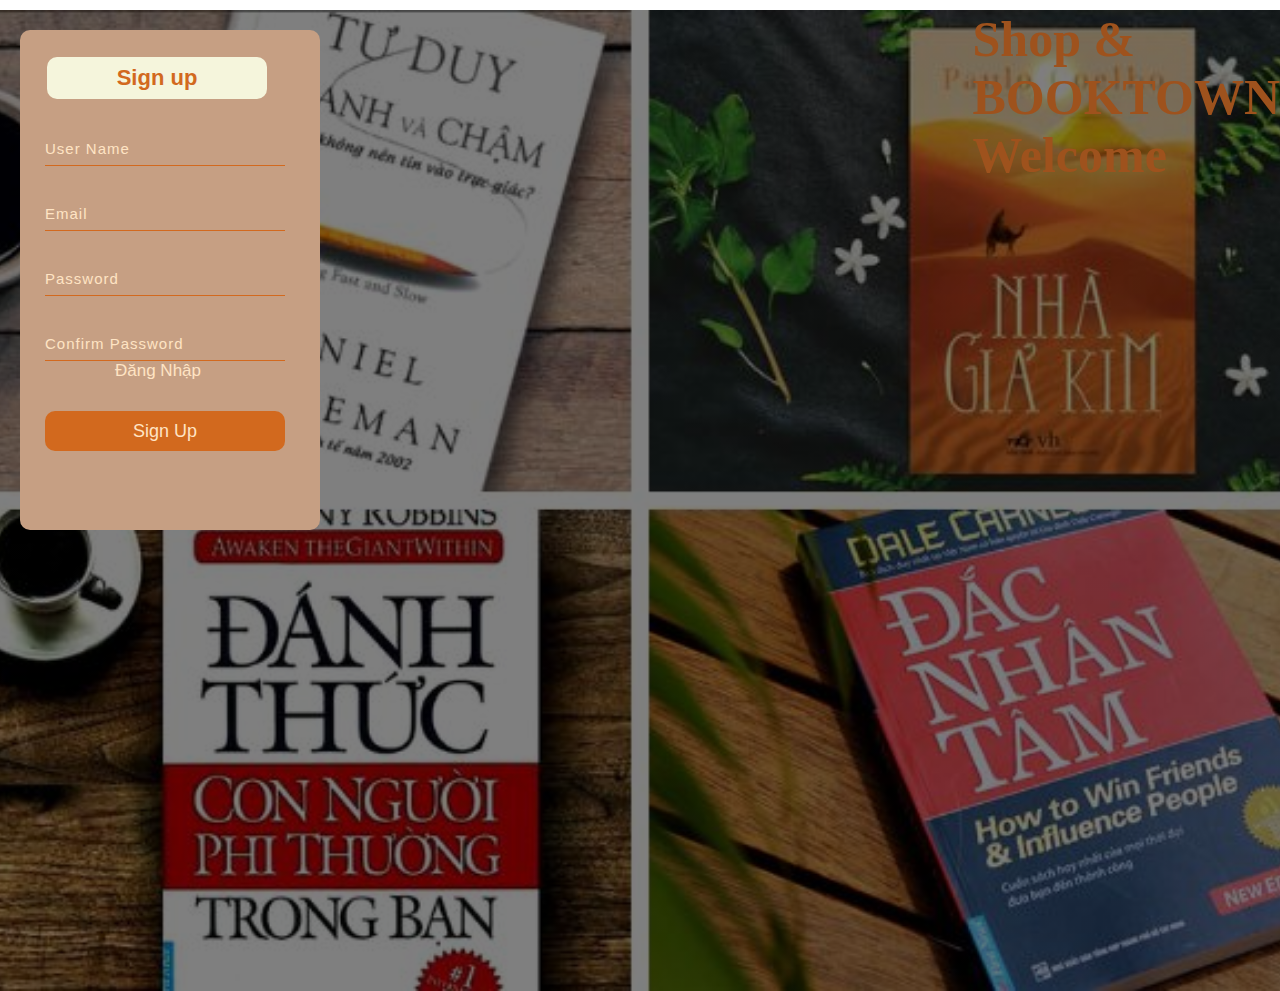
<file: ĐoAN/Dangki.html>
<!DOCTYPE html>
<html>
    <head>
        <meta charset="utf-8"/>
        <metan http-equiv="X-UA-Compatible" content="IE-edge">
        <metan name="viewport" content="width=device-width,initial-scale=1.0">
        <title>DangKi</title>
        <link rel="stylesheet" href="style.css" />
     <link href="https://cdn.jsdelivr.net/npm/bootstrap@5.3.0-alpha3/dist/css/bootstrap.min.css" rel="stylesheet" integrity="sha384-KK94CHFLLe+nY2dmCWGMq91rCGa5gtU4mk92HdvYe+M/SXH301p5ILy+dN9+nJOZ" crossorigin="anonymous">
     <link rel="stylesheet" href="https://cdnjs.cloudflare.com/ajax/libs/font-awesome/6.4.0/css/all.min.css" integrity="sha512-iecdLmaskl7CVkqkXNQ/ZH/XLlvWZOJyj7Yy7tcenmpD1ypASozpmT/E0iPtmFIB46ZmdtAc9eNBvH0H/ZpiBw==" crossorigin="anonymous" referrerpolicy="no-referrer" />
    </head>
    <style>
        *{
            margin: 0;
            padding: 0;
            box-sizing: border-box;
        }
        .container-fluid{
            width: 100%;
            background: linear-gradient(to top ,rgba(0,0,0,0.5)30%,rgba(0,0,0,0.5)30%),url(bia.jpg);
            background-position: center;
            background-size: cover;
            height: 109vb;
        }
        .wapper{
            width:300px ;
            height:500px;
            background:rgb(198, 159, 131);
            position: absolute;
            top:30px;
            left: 20px;
            border-radius: 10px;
            padding: 25px;
        }
        .wapper h1
        {
            width: 220px;
            font-family: sans-serif;
            text-align: center;
            color: chocolate;
            font-size: 22px;
            background-color: beige;
            border-radius: 10px;
            margin: 2px;
            padding: 8px;
        }
        .iput__field input {
            width: 240px;
            height: 35px;
            background: transparent;
            border-bottom: 1px solid chocolate;
            border-top: none;
            border-right: none;
            border-left: none;
            color: bisque;
            font-size: 15px;
            letter-spacing: 1px;
            margin-top: 30px;
            font-family: sans-serif;
          
        }
        .iput__field:focus
        {
            outline: none;
        }
        ::placeholder
        {
            color: bisque;
            font-family: Arial, Helvetica, sans-serif;
        }
        #btnSignup
        {
            width: 240px;
            height: 40px;
            background: chocolate;
            border: none;
            margin-top: 30px;
            font-size: 18px;
            border-radius: 10px;
            cursor: pointer;
            color: bisque;
            transition: 0.4s ease;
        }
        #btnSignup:hover
        {
            background: bisque;
            color: chocolate;
        }
        .login-link
        {
            font-family: Arial, Helvetica, sans-serif;
            font-size:17px;
            padding-top: 20px;
            text-align: center;
            text-decoration: none;
            margin-left: 70px;
            color: bisque;
        }
        .col-4{
            margin: 10px;
        }
        .col-8 h1{
            font-family: 'Times New Roman';
            font-size: 50px;
             float: right;
            color: rgb(158, 82, 29);
            font-weight: bold;
        }

    </style>
    <body>

<div class="container-fluid">
    <div class="row">
        <div class="col-4">
        <div class="wapper">
            <div class="wapper-heading">
                <h1>Sign up</h1>

            </div>
            <form onsubmit="signup()">
                <div class="iput__field">
                    <input id="username" type="text" placeholder="User Name"/>
                </div>
                <div class="iput__field">
                    <input id="email" type="text" placeholder="Email"/>
                </div>
                <div class="iput__field">
                    <input id="password" type="password" placeholder="Password"/>
                </div>

                <div class="iput__field">
                    <input id="password" type="password" placeholder="Confirm Password"/>
                </div>
                
                <a href="file:///D:/TK_Web/%C4%90oAN/dangNhap.html" class="login-link">Đăng Nhập </a>
                <button id="btnSignup" class="btn">Sign Up</button>

            </form>
        </div>
        </div>


        <div class="col-8">

            <h1>Shop & <br> <span>BOOKTOWN </span><br>Welcome</h1>
       
        </div>


        </div>

        </div>
        <script src="dangki.js"></script>
        <script src="https://cdn.jsdelivr.net/npm/bootstrap@5.3.0-alpha3/dist/js/bootstrap.bundle.min.js" integrity="sha384-ENjdO4Dr2bkBIFxQpeoTz1HIcje39Wm4jDKdf19U8gI4ddQ3GYNS7NTKfAdVQSZe" crossorigin="anonymous"></script>
        </body>
</html>
</file>
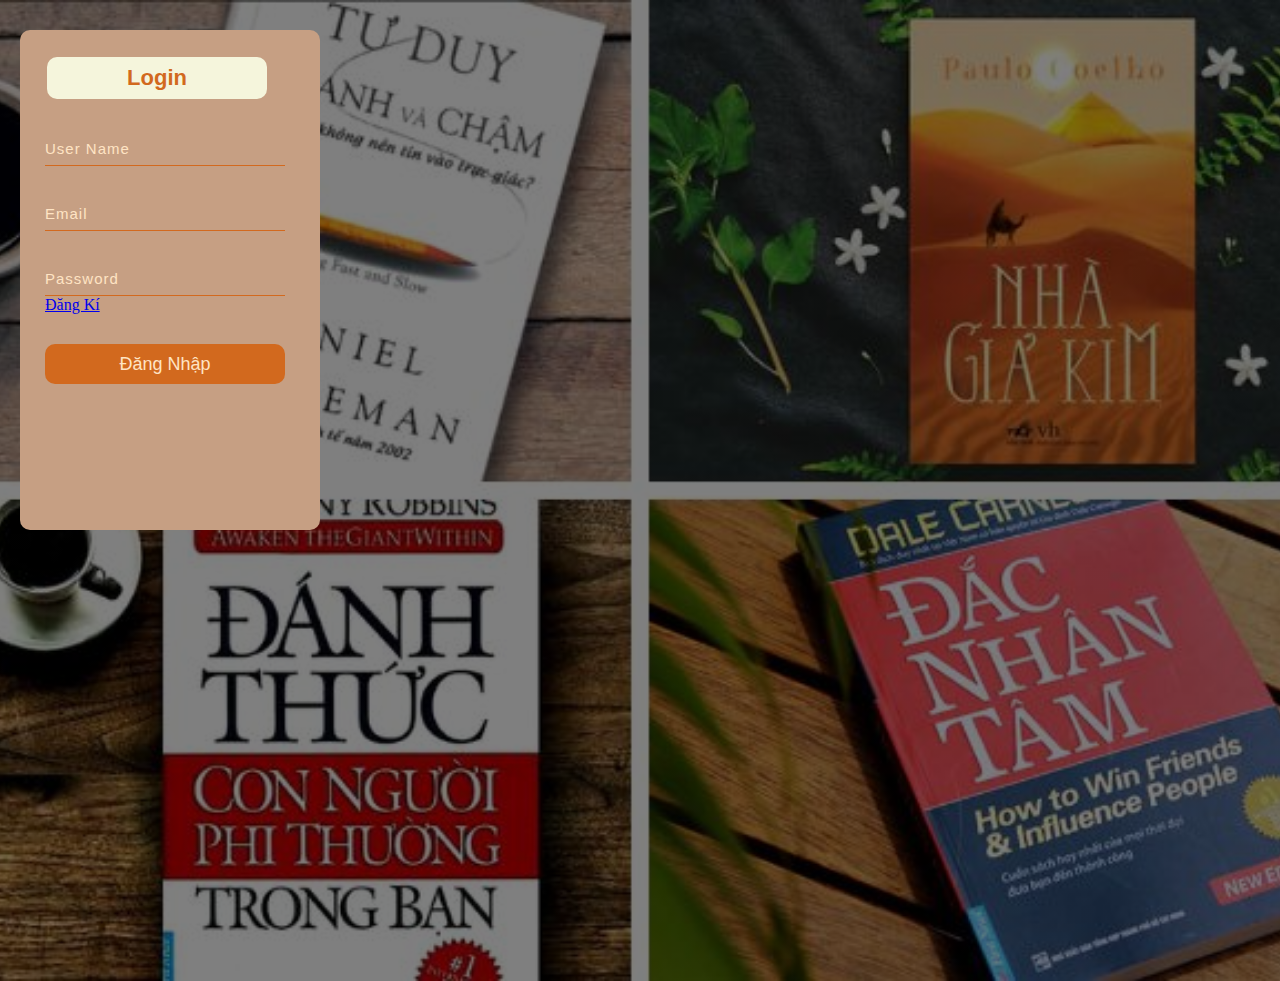
<file: ĐoAN/dangNhap.html>
<!DOCTYPE html>
<html>
    <head>
        <meta charset="utf-8"/>
        <metan http-equiv="X-UA-Compatible" content="IE-edge">
        <metan name="viewport" content="width=device-width,initial-scale=1.0">
        <title>DangNhap</title>
        <link rel="stylesheet" href="style.css" />
     <link href="https://cdn.jsdelivr.net/npm/bootstrap@5.3.0-alpha3/dist/css/bootstrap.min.css" rel="stylesheet" integrity="sha384-KK94CHFLLe+nY2dmCWGMq91rCGa5gtU4mk92HdvYe+M/SXH301p5ILy+dN9+nJOZ" crossorigin="anonymous">
     <link rel="stylesheet" href="https://cdnjs.cloudflare.com/ajax/libs/font-awesome/6.4.0/css/all.min.css" integrity="sha512-iecdLmaskl7CVkqkXNQ/ZH/XLlvWZOJyj7Yy7tcenmpD1ypASozpmT/E0iPtmFIB46ZmdtAc9eNBvH0H/ZpiBw==" crossorigin="anonymous" referrerpolicy="no-referrer" />
    </head>
    <style>
        *{
            margin: 0;
            padding: 0;
            box-sizing: border-box;
        }
        .container-fluid{
            width: 100%;
            background: linear-gradient(to top ,rgba(0,0,0,0.5)30%,rgba(0,0,0,0.5)30%),url(bia.jpg);
            background-position: center;
            background-size: cover;
            height: 109vb;
            display: flex;
        }
        .wapper{
            width:300px ;
            height:500px;
            background:rgb(198, 159, 131);
            position: absolute;
            top:30px;
            left: 20px;
            border-radius: 10px;
            padding: 25px;
        }
        .wapper h1
        {
            width: 220px;
            font-family: sans-serif;
            text-align: center;
            color: chocolate;
            font-size: 22px;
            background-color: beige;
            border-radius: 10px;
            margin: 2px;
            padding: 8px;
        }
        .iput__field input {
            width: 240px;
            height: 35px;
            background: transparent;
            border-bottom: 1px solid chocolate;
            border-top: none;
            border-right: none;
            border-left: none;
            color: bisque;
            font-size: 15px;
            letter-spacing: 1px;
            margin-top: 30px;
            font-family: sans-serif;
          
        }
        .iput__field:focus
        {
            outline: none;
        }
        ::placeholder
        {
            color: bisque;
            font-family: Arial, Helvetica, sans-serif;
        }
        #btnSignup
        {
            width: 240px;
            height: 40px;
            background: chocolate;
            border: none;
            margin-top: 30px;
            font-size: 18px;
            border-radius: 10px;
            cursor: pointer;
            color: bisque;
            transition: 0.4s ease;
        }
        #btnSignup:hover
        {
            background: bisque;
            color: chocolate;
        }
        .login-link
        {
            font-family: Arial, Helvetica, sans-serif;
            font-size:17px;
            padding-top: 20px;
            text-align: center;
            text-decoration: none;
            margin-left: 100px;
            color: bisque;
        }
        .wle
        {
            font-family: 'Times New Roman';
            font-size: 50px;
             float: right;
            color: rgb(158, 82, 29);
            font-weight: bold;
        }
    </style>
    <body>
        <div class="container-fluid">
        <div class="wapper">
            <div class="wapper-heading">
                <h1>Login</h1>
            </div>
            <form onsubmit="login()">
                <div class="iput__field">
                    <input id="username" type="text" placeholder="User Name"/>
                </div>

                <div class="iput__field">
                    <input id="email" type="text" placeholder="Email"/>
                </div>

                <div class="iput__field">
                    <input id="password" type="password" placeholder="Password"/>
                </div>
                <a href="Dangki.html" class="signup-link">Đăng Kí</a>
                <button id="btnSignup" class="btn">Đăng Nhập</button>

            </form>

        </div>
        
        
    

        </div>
          <script src="dangki.js" ></script>
    </body>
    </html>
</file>
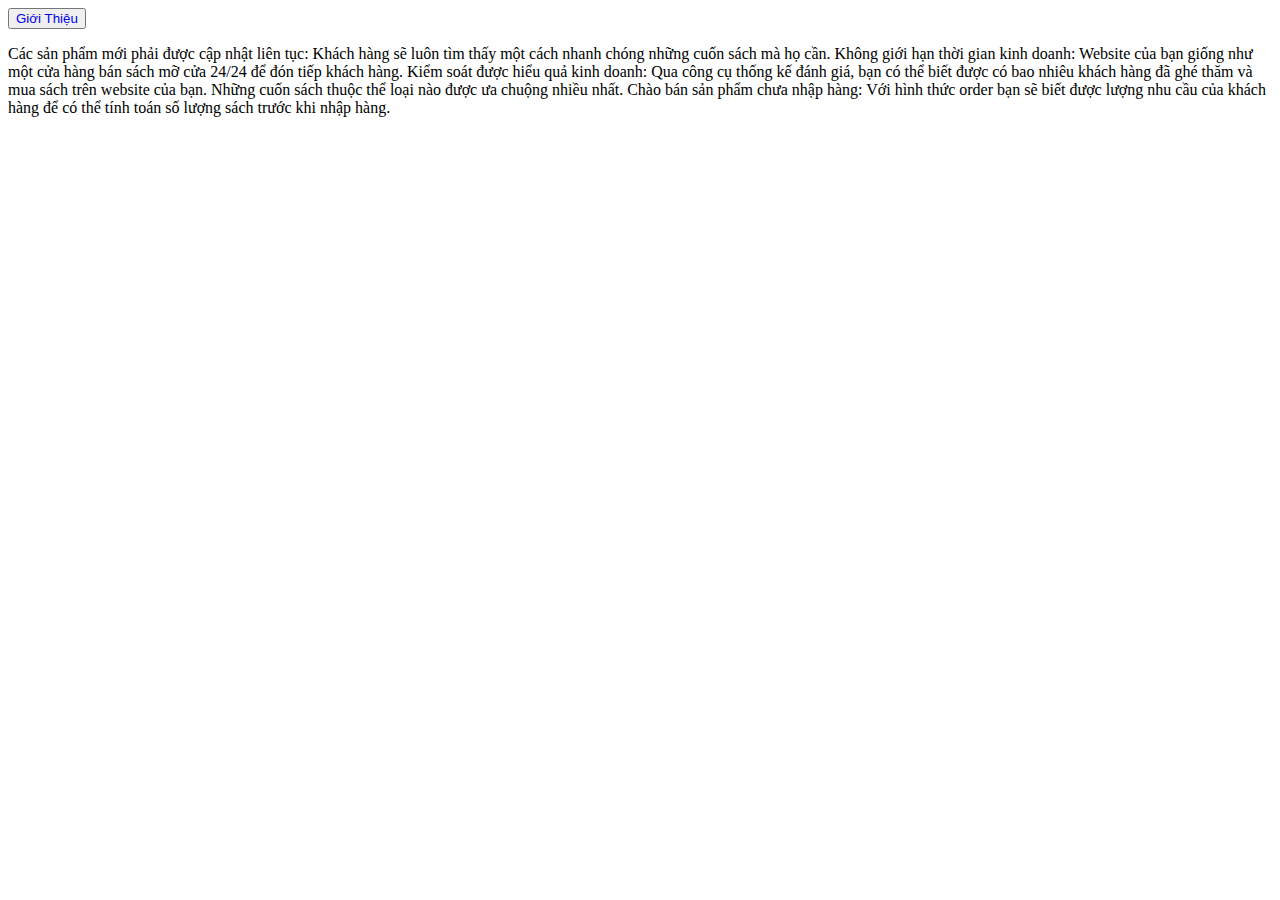
<file: ĐoAN/gioithieu.html>
<!DOCTYPE html>
<html>
    <head>
        <meta charset="utf-8"/>
        <metan http-equiv="X-UA-Compatible" content="IE-edge">
        <metan name="viewport" content="width=device-width,initial-scale=1.0">
        <title>LietKeSanPham</title>
        <link rel="stylesheet" href="style.css" />
     <link href="https://cdn.jsdelivr.net/npm/bootstrap@5.3.0-alpha3/dist/css/bootstrap.min.css" rel="stylesheet" integrity="sha384-KK94CHFLLe+nY2dmCWGMq91rCGa5gtU4mk92HdvYe+M/SXH301p5ILy+dN9+nJOZ" crossorigin="anonymous">
     <link rel="stylesheet" href="https://cdnjs.cloudflare.com/ajax/libs/font-awesome/6.4.0/css/all.min.css" integrity="sha512-iecdLmaskl7CVkqkXNQ/ZH/XLlvWZOJyj7Yy7tcenmpD1ypASozpmT/E0iPtmFIB46ZmdtAc9eNBvH0H/ZpiBw==" crossorigin="anonymous" referrerpolicy="no-referrer" />
    </head>

    <body>
        <div class="container-fluid">
            <div class="row">
                <div class="col">
                    <button><a href="#">Giới Thiệu </a></button>
                </div>
               <p>Các sản phẩm mới phải được cập nhật liên tục: Khách hàng sẽ luôn tìm thấy một cách nhanh chóng những cuốn sách mà họ cần.

                Không giới hạn thời gian kinh doanh: Website của bạn giống như một cửa hàng bán sách mỡ cửa 24/24 để đón tiếp khách hàng.
                
                Kiểm soát được hiểu quả kinh doanh: Qua công cụ thống kế đánh giá, bạn có thể biết được có bao nhiêu khách hàng đã ghé thăm và mua sách trên website của bạn. Những cuốn sách thuộc thể loại nào được ưa chuộng nhiều nhất.
                
                Chào bán sản phẩm chưa nhập hàng: Với hình thức order bạn sẽ biết được lượng nhu cầu của khách hàng để có thể tính toán số lượng sách trước khi nhập hàng.</p>
            </div>
        </div>

    </body>
    <script src="https://cdn.jsdelivr.net/npm/bootstrap@5.3.0-alpha3/dist/js/bootstrap.bundle.min.js" integrity="sha384-ENjdO4Dr2bkBIFxQpeoTz1HIcje39Wm4jDKdf19U8gI4ddQ3GYNS7NTKfAdVQSZe" crossorigin="anonymous"></script>
    </html>
</file>
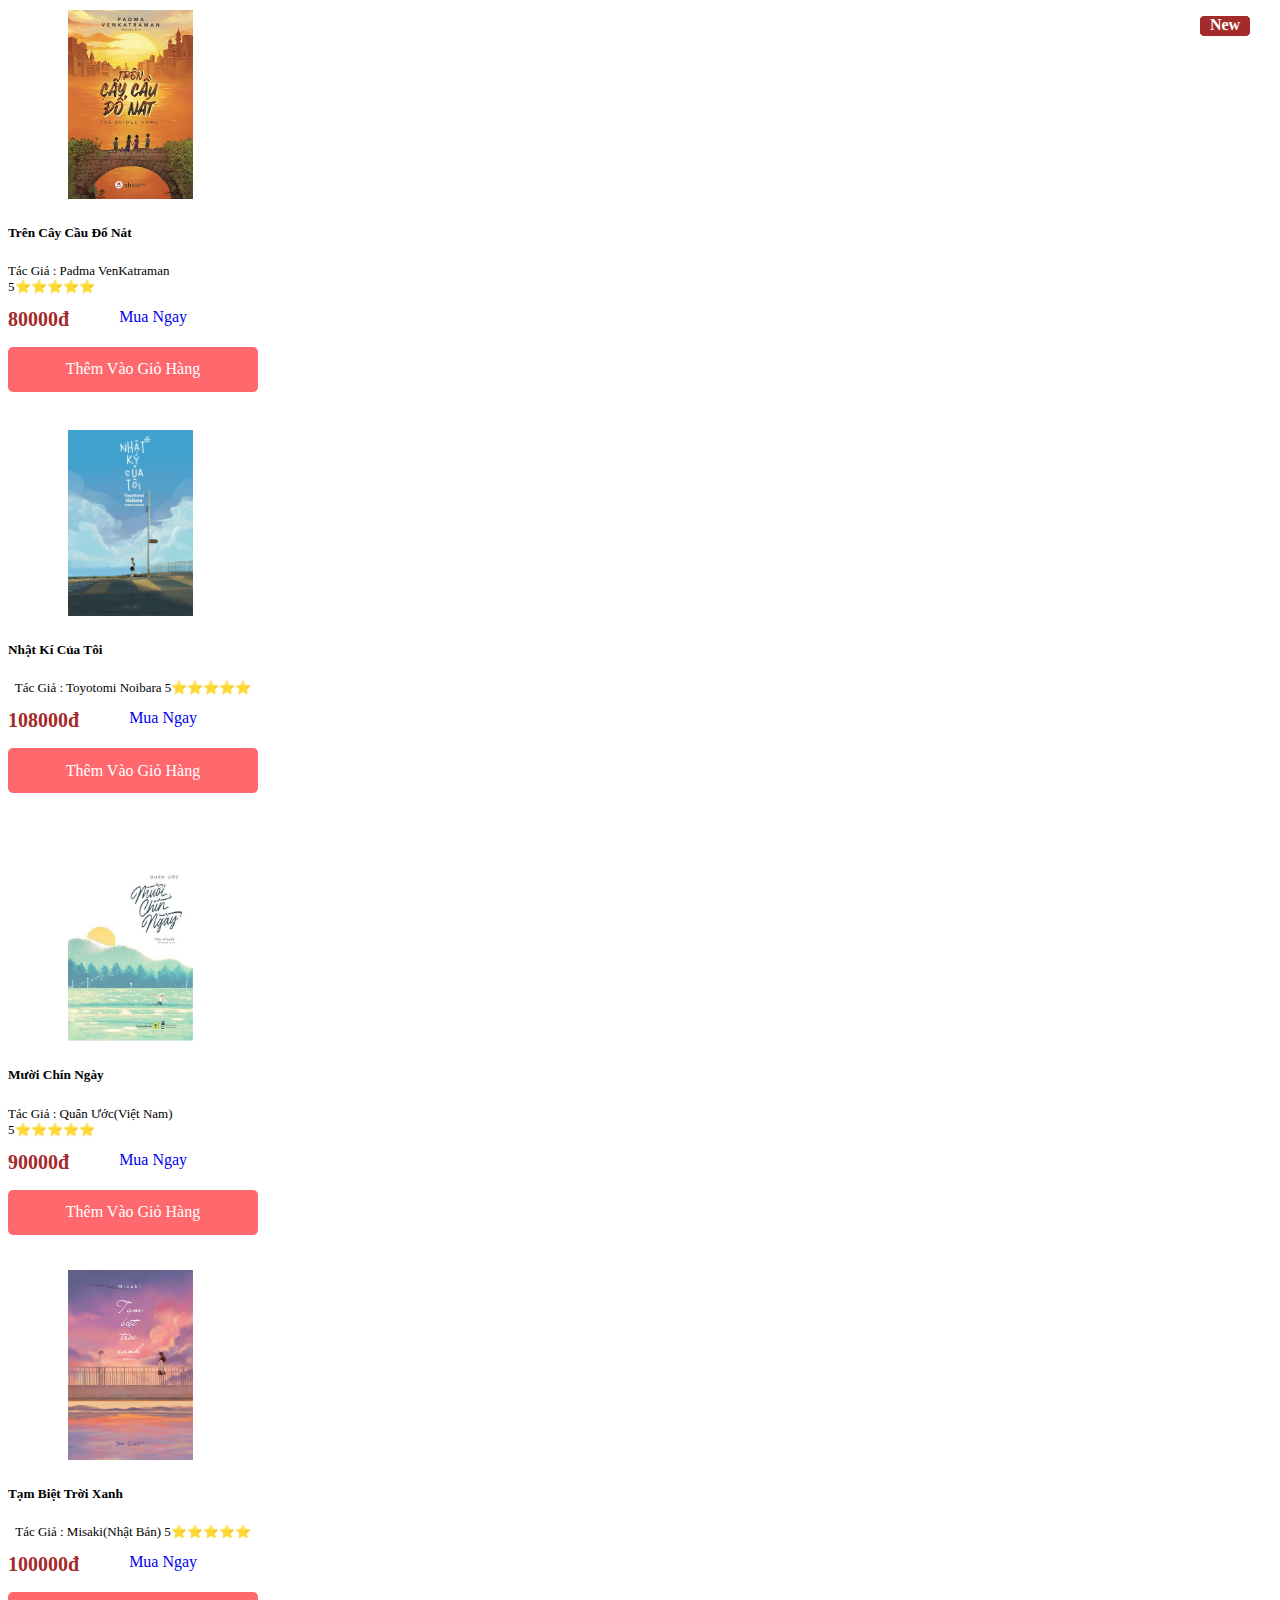
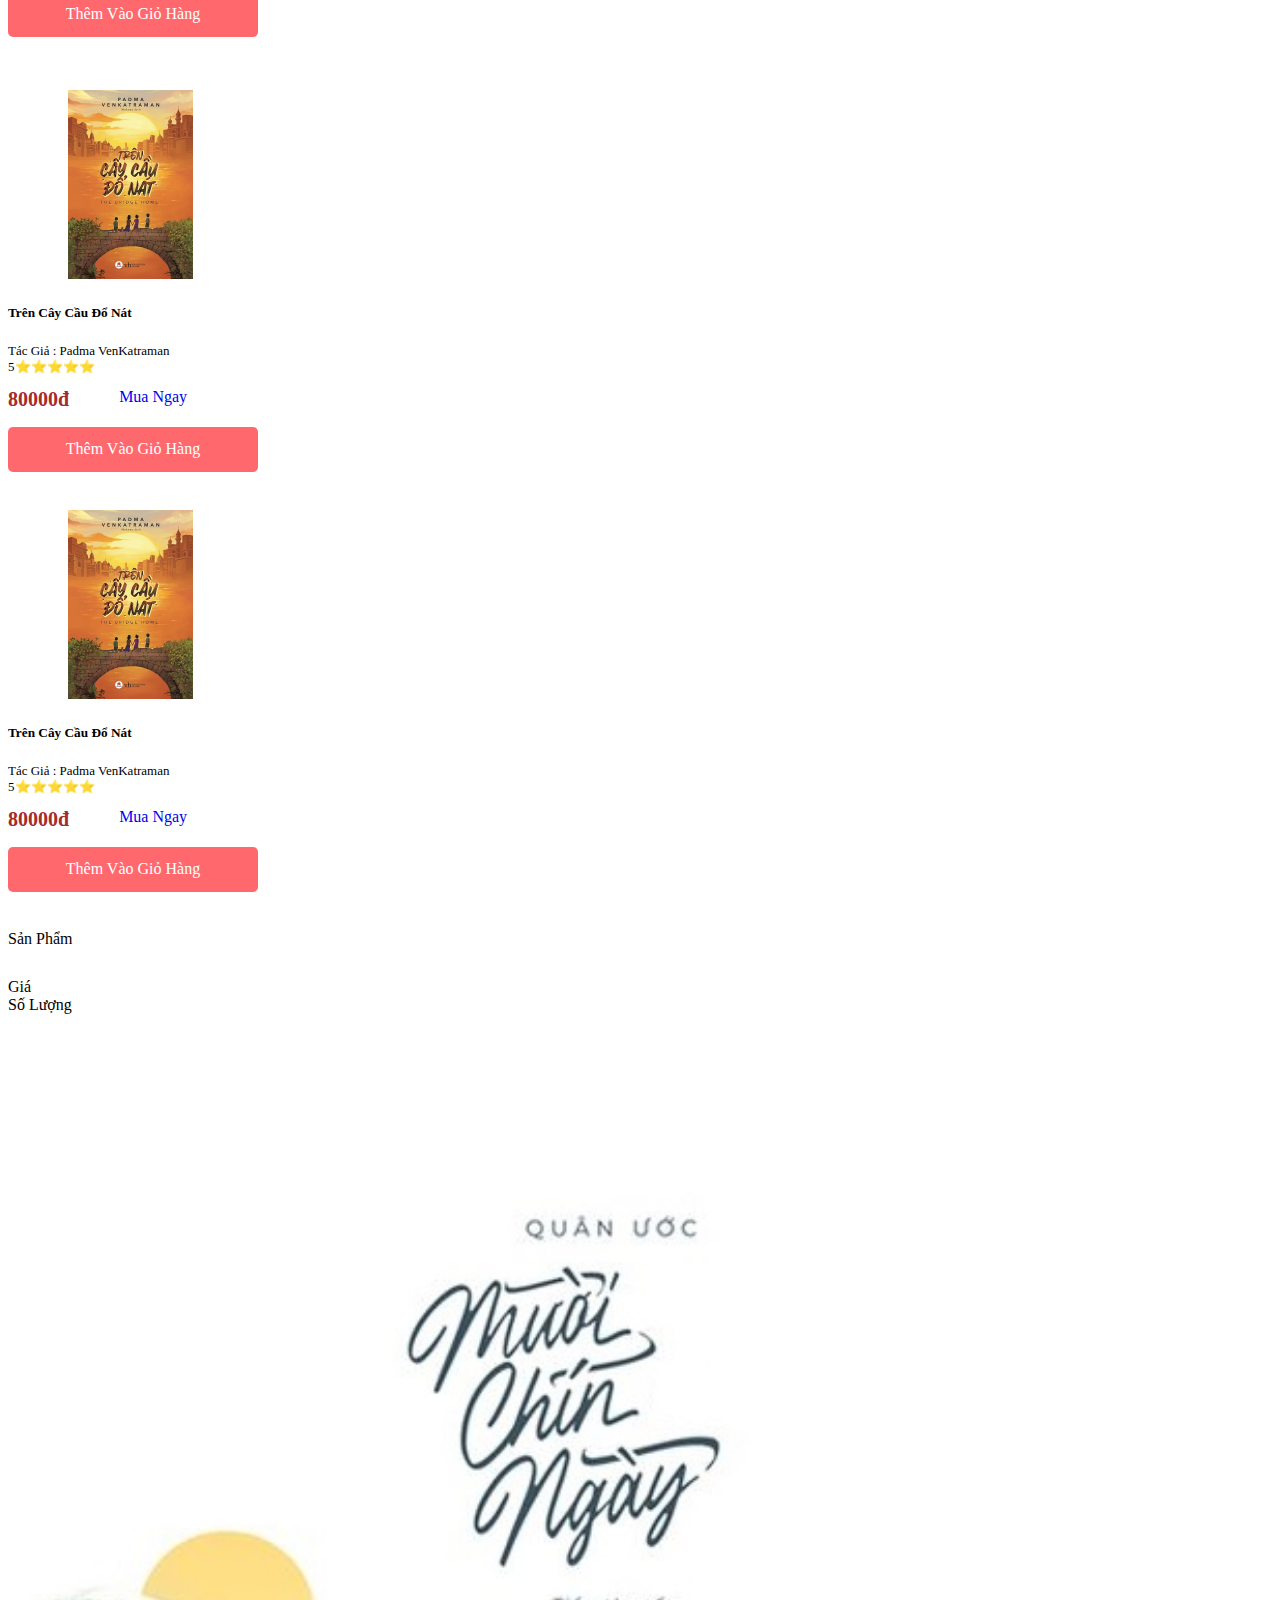
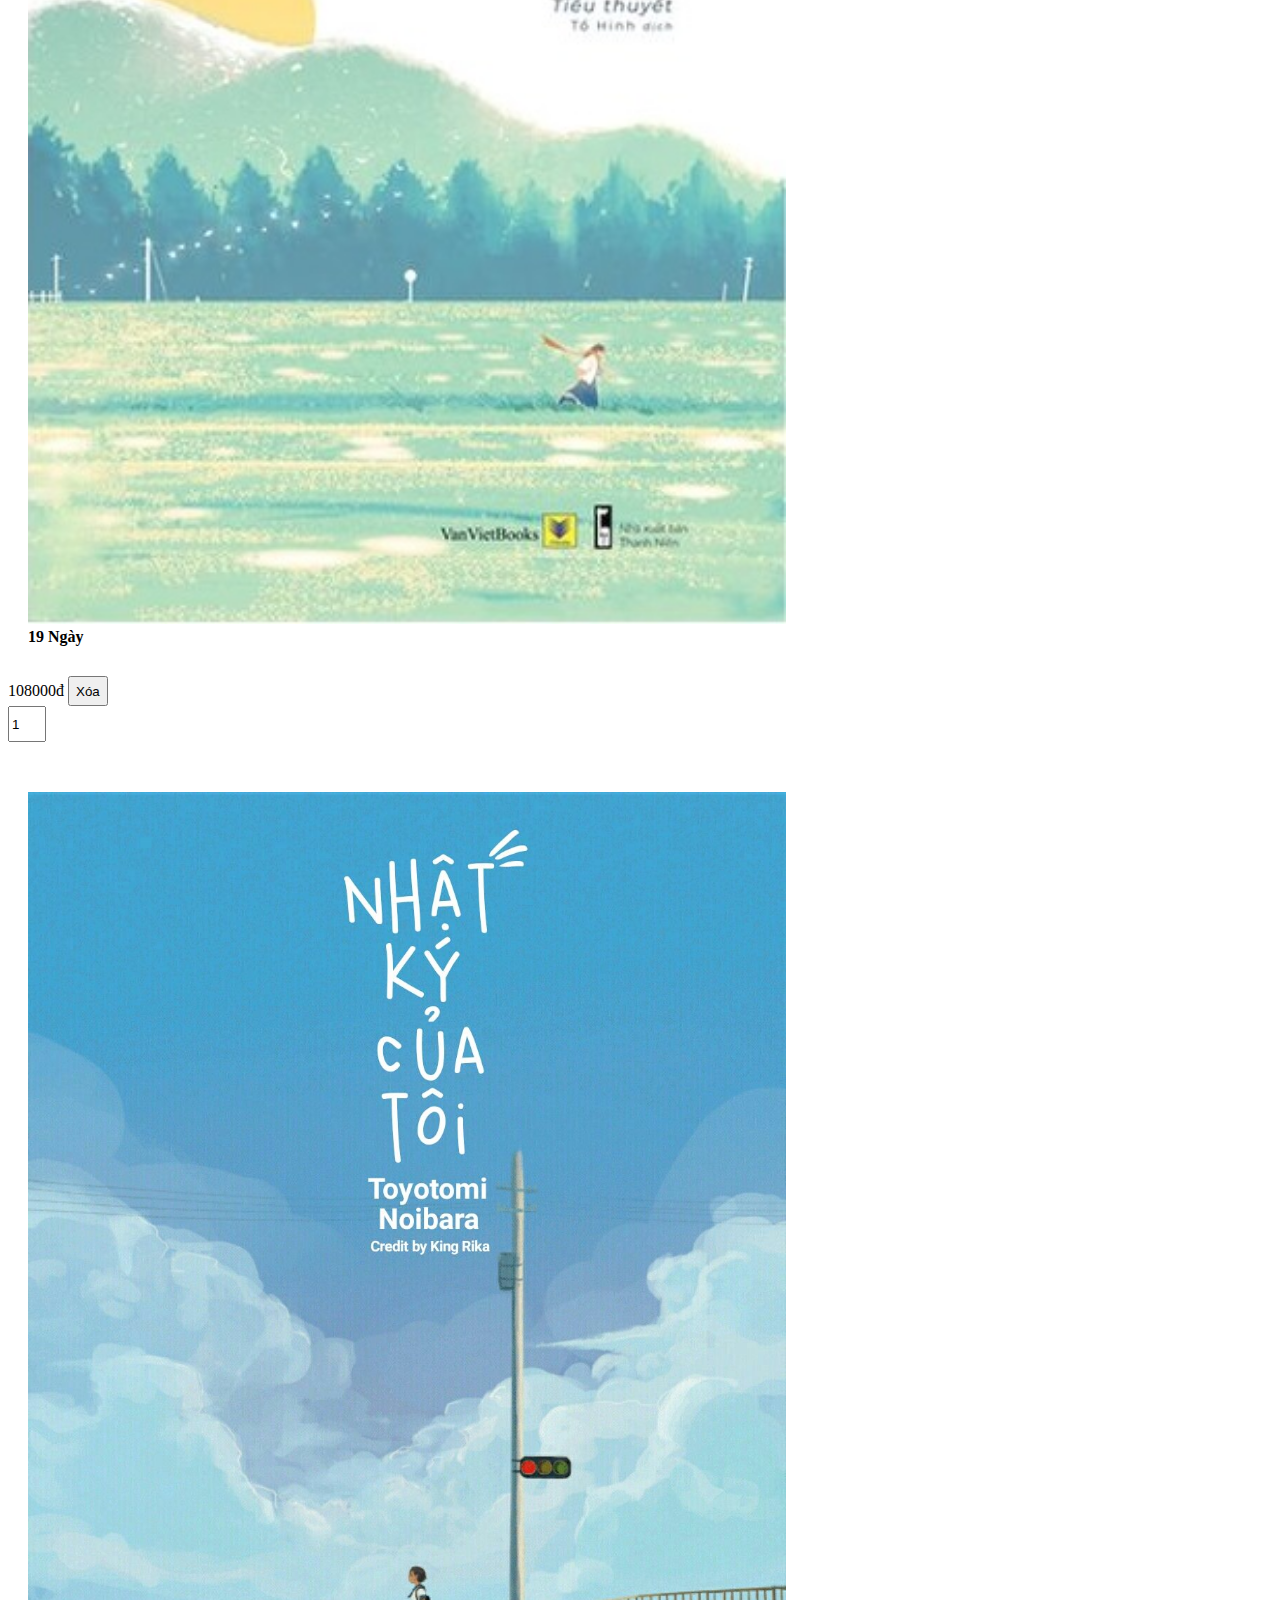
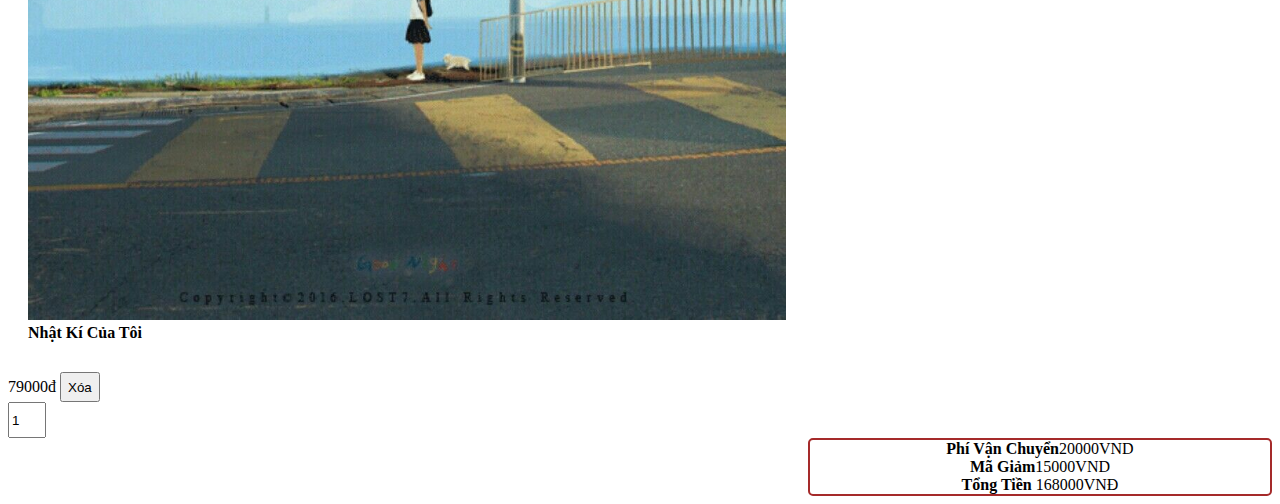
<file: ĐoAN/updategiohang.html>
<!DOCTYPE html>
<html>
    <head>
        <meta charset="utf-8"/>
        <metan http-equiv="X-UA-Compatible" content="IE-edge">
        <metan name="viewport" content="width=device-width,initial-scale=1.0">
        <title>Trangchu_DoAn</title>
        <link rel="stylesheet" href="style.css" />
     <link href="https://cdn.jsdelivr.net/npm/bootstrap@5.3.0-alpha3/dist/css/bootstrap.min.css" rel="stylesheet" integrity="sha384-KK94CHFLLe+nY2dmCWGMq91rCGa5gtU4mk92HdvYe+M/SXH301p5ILy+dN9+nJOZ" crossorigin="anonymous">
     <link rel="stylesheet" href="https://cdnjs.cloudflare.com/ajax/libs/font-awesome/6.4.0/css/all.min.css" integrity="sha512-iecdLmaskl7CVkqkXNQ/ZH/XLlvWZOJyj7Yy7tcenmpD1ypASozpmT/E0iPtmFIB46ZmdtAc9eNBvH0H/ZpiBw==" crossorigin="anonymous" referrerpolicy="no-referrer" />
    </head>
    <body>

        <div class="container">

        <div class="row">
            <!---->
            <div class="col">
                <div class="sp">
                <div class="card">
                  <img class="img-prd" src="trencaycaudonat.png" class="card-img-top" alt="...">
                  <div class="card-body">
                    <p class="time">
                      New
                    </p>
                    <h5 class="card-title content-product-h3">Trên Cây Cầu Đổ Nát</h5>
                    <p class="detail">Tác Giả :	Padma VenKatraman
                        
                      5⭐️⭐️⭐️⭐️⭐️
                      <div class="de">
                      <a href="#" class="price">80000đ</a>
                      <a href="#" type="button" class="position-relative text-danger">
                        <span class="badge text-bg-danger">Mua Ngay</span>
                      </a>
                      </div>
                      </p>
                    <div class="cart btn-cart">
                      <a href="#"> Thêm Vào Giỏ Hàng</a>
                    </div>
                  </div>
                </div>
                </div>
              </div>
<!---->
               <!---->
            <div class="col">
                <div class="sp">
                <div class="card">
                  <img class="img-prd" src="nhatkicuatoi.jpg" class="card-img-top" alt="...">
                  <div class="card-body">
                    <p class="time">
                      New
                    </p>
                    <h5 class="card-title content-product-h3">Nhật Kí Của Tôi</h5>
                    <p class="detail">Tác Giả : Toyotomi Noibara
                        
                      5⭐️⭐️⭐️⭐️⭐️
                      <div class="de">
                      <a href="#" class="price">108000đ</a>
                      <a href="#" type="button" class="position-relative text-danger">
                        <span class="badge text-bg-danger">Mua Ngay</span>
                      </a>
                      </div>
                      </p>
                    <div class="cart btn-cart">
                      <a href="#"> Thêm Vào Giỏ Hàng</a>
                    </div>
                  </div>
                </div>
                </div>
              </div>
<!---->

               <!---->
            <div class="col">
                <div class="sp">
                <div class="card">
                  <img class="img-prd" src="19ngay.png" class="card-img-top" alt="...">
                  <div class="card-body">
                    <p class="time">
                      New
                    </p>
                    <h5 class="card-title content-product-h3">Mười Chín Ngày</h5>
                    <p class="detail">Tác Giả :	Quân Ước(Việt Nam)
                        
                      5⭐️⭐️⭐️⭐️⭐️
                      <div class="de">
                      <a href="#" class="price">90000đ</a>
                      <a href="#" type="button" class="position-relative text-danger">
                        <span class="badge text-bg-danger">Mua Ngay</span>
                      </a>
                      </div>
                      </p>
                    <div class="cart btn-cart">
                      <a href="#"> Thêm Vào Giỏ Hàng</a>
                    </div>
                  </div>
                </div>
                </div>
              </div>
<!---->
               <!---->
            <div class="col">
                <div class="sp">
                <div class="card">
                  <img class="img-prd" src="tambiettroixanh.jpg" class="card-img-top" alt="...">
                  <div class="card-body">
                    <p class="time">
                      New
                    </p>
                    <h5 class="card-title content-product-h3">Tạm Biệt Trời Xanh</h5>
                    <p class="detail">Tác Giả :	Misaki(Nhật Bản)
                        
                      5⭐️⭐️⭐️⭐️⭐️
                      <div class="de">
                      <a href="#" class="price">100000đ</a>
                      <a href="#" type="button" class="position-relative text-danger">
                        <span class="badge text-bg-danger">Mua Ngay</span>
                      </a>
                      </div>
                      </p>
                    <div class="cart btn-cart">
                      <a href="#"> Thêm Vào Giỏ Hàng</a>
                    </div>
                  </div>
                </div>
                </div>
              </div>
<!---->
               <!---->
            <div class="col">
                <div class="sp">
                <div class="card">
                  <img class="img-prd" src="trencaycaudonat.png" class="card-img-top" alt="...">
                  <div class="card-body">
                    <p class="time">
                      New
                    </p>
                    <h5 class="card-title content-product-h3">Trên Cây Cầu Đổ Nát</h5>
                    <p class="detail">Tác Giả :	Padma VenKatraman
                        
                      5⭐️⭐️⭐️⭐️⭐️
                      <div class="de">
                      <a href="#" class="price">80000đ</a>
                      <a href="#" type="button" class="position-relative text-danger">
                        <span class="badge text-bg-danger">Mua Ngay</span>
                      </a>
                      </div>
                      </p>
                    <div class="cart btn-cart">
                      <a href="#"> Thêm Vào Giỏ Hàng</a>
                    </div>
                  </div>
                </div>
                </div>
              </div>
<!---->
               <!---->
            <div class="col">
                <div class="sp">
                <div class="card">
                  <img class="img-prd" src="trencaycaudonat.png" class="card-img-top" alt="...">
                  <div class="card-body">
                    <p class="time">
                      New
                    </p>
                    <h5 class="card-title content-product-h3">Trên Cây Cầu Đổ Nát</h5>
                    <p class="detail">Tác Giả :	Padma VenKatraman
                        
                      5⭐️⭐️⭐️⭐️⭐️
                      <div class="de">
                      <a href="#" class="price">80000đ</a>
                      <a href="#" type="button" class="position-relative text-danger">
                        <span class="badge text-bg-danger">Mua Ngay</span>
                      </a>
                      </div>
                      </p>
                    <div class="cart btn-cart">
                      <a href="#"> Thêm Vào Giỏ Hàng</a>
                    </div>
                  </div>
                </div>
                </div>
              </div>
<!---->
</div>
</div>

         
            <div class="row bg-danger">
                <div class="col-3">
                    <span class="cart-item cart-header cart-column">Sản Phẩm</span>
                </div>
                <div class="col-4">
                    <span class="cart-item cart-header cart-column">Giá</span>
                </div>
                <div class="col-5">
                    <span class="cart-item cart-header cart-column">Số Lượng</span>
                </div>
                
            </div>
            
                    
                <div class="cart-items">      
                <div class="cart-row">
                    <div class="row">
                        <div class="col-3">
                            <div class="cart-item cart-column">
                                <img class="cart-item-image" src="19ngay.png">
                                <br>
                                <span class="cart-item-title">19 Ngày</span>
                            </div>
                        </div>
                        <div class="col-4">
                            <span class="cart-price cart-column">108000đ</span>
                            <button class="btn btn-danger" type="button">Xóa</button>
                        </div>
                    
                        <div class="col-5">
                            <div class="cart-quantity cart-column">
                                <input class="cart-quantity-input" type="number" value="1">
                            </div>
                        </div>
                    </div>
                
                    
        
                </div>
            </div>
            <div class="cart-items">      
                <div class="cart-row">
                    <div class="row">
                        <div class="col-3">
                            <div class="cart-item cart-column">
                                <img class="cart-item-image" src="nhatkicuatoi.jpg">
                                <br>
                                <span class="cart-item-title">Nhật Kí Của Tôi</span>
                            </div>
                        </div>
                        <div class="col-4">
                            <span class="cart-price cart-column">79000đ</span>
                            <button class="btn btn-danger" type="button">Xóa</button>
                        </div>
                    
                        <div class="col-5">
                            <div class="cart-quantity cart-column">
                                <input class="cart-quantity-input" type="number" value="1">
                            </div>
                        </div>
                    </div>
                
                    
        
                </div>
            </div>
                    
                    
                    <div class="row">

                    <div class="col-3 cart-total">
                        <strong>Phí Vận Chuyển</strong>20000VND
                        <br>
                        <strong>Mã Giảm</strong>15000VND
                        <br>
                        <strong>Tổng Tiền</strong>
                        <span class="cart-total-price">168000VNĐ</span>
                    </div>
                    </div>
                    
                    
            
                
          </div>  
    

    </body>
    <script src="bttjs.js"></script>
    <script src="https://cdn.jsdelivr.net/npm/bootstrap@5.3.0-alpha3/dist/js/bootstrap.bundle.min.js" integrity="sha384-ENjdO4Dr2bkBIFxQpeoTz1HIcje39Wm4jDKdf19U8gI4ddQ3GYNS7NTKfAdVQSZe" crossorigin="anonymous"></script>
    </html>
</file>
<file: ĐoAN/style.css>
.tt{
    display: flex;
    justify-content: center;
}
.c_tt
{
    border: 1px solid black;
    width: 9rem;
    height: 12rem;
    border-radius: 5px;
    margin-top: 10px;
    margin-left: 10px;
    margin-right: 10px;
    float: left;
}
.c_tt:hover img
{
    transform: scale(1.07);
    transition: all ease 0.3s; 
}

.col-md-4:hover img{
    transform: scale(1.07);
    transition: all ease 0.3s; 
}
.footer_ff
{
    font-size: 18px;
    color: darkgray;
    font-weight: normal;
}
.footer_ff a
{
    text-decoration: none;
    font-size: 15px;
    color: darkgray;
    font-weight: normal;
}

.footer_ff:hover
{
    transform: scale(1.07);
    transition: all ease 0.3s; 
    color: #ff555b;
}

.footer_ss a i
{
    font-size: 40px;
}
.mb-3{
    font-size: 13px;
}
.r a {
    text-decoration: none;
    color:darkgray;
    font-weight: normal;
}
.col a
,.col-4 a,
.breadcrumb-item a
.dmuc a
{
    text-decoration: none;
}
.dmuc a
{
    text-decoration: none;
    color:black;
    font-weight: bold;
}
.dmuc a:hover
{
    color: #c02121;
}
.text-danger a{
    text-decoration: none;
    color: #c02121;

  }
/**/
.badge  a
{
    text-decoration: none;
    color: #f9f9f9;
}
.badge:hover
{
    transform: scale(1.07);
    transition: all ease 0.3s; 
}



.sp .card
{
    height: 410px;
    width: 250px;
    margin-bottom: 10px;
    margin-top: 10px;
}
.sp .card img
{
    height: auto;
    max-height: 50%;
    max-width: 50%;
    text-decoration: none;
    text-align: center;
    margin-left: 60px;
}
.car-body a
{
    text-decoration: none;
    text-align: center;
}
.time
{
    position: absolute;
    top:0px;
    right: 30px;
    color:#fff;
    font-weight: bold;
    background-color:brown;
    height: 20px;
    width: 50px;
    border-radius: 5px;
    text-align: center;
}

.detail{
    display: flex;
    flex-direction: column;
    align-items: center;
    box-sizing: border-box;
    font-size: 13px;
    align-items: 35px;
}
.card:hover
{
    box-shadow:2px 2px 12px rgba(47,47,47,0.49);
}
.cart{
    bottom:0px;
    height: 45px;
    background-color: #ff696e;
    width:100%;
    display: flex;
    justify-content: center;
    align-items: center;
    border-radius: 5px;
}
.cart a{
    color:#FFFFFF;
    text-decoration: none;
}
.de
{
    display: flex;
}
.price{
    text-decoration: none;
    color: brown;
    font-size: 20px;
    font-weight: bold;
    margin-right: 50px;
}
.btn
{
    height: 30px;
    text-align: center;
}
.cart:hover
{
    transform: scale(1.1);
    background-color:#fe9048;
    box-shadow: 2px 2px  12px rgba(47,47,47,0.40);
    transition: all ease 0.1s;

}
.row .col-3 .cart-price
{
    justify-content: center;
    text-align: center;
    margin-top: 30px;
}
.cart-row
{
    margin-top: 30px;
}
.col-4 
{
    margin-top: 30px;
}
.cart-item-image
{
    margin-top: 20px;
    margin-left: 20px;
    width: 60%;
    min-height: 60%;
}
.cart-item-title{
    margin-left: 20px;
    font-weight: bold;
    margin-top: 20px;
}
.cart-quantity-input
{
    width: 30px;
    height: 30px;
}

.cart-total
{
    margin-left: 800px;
    text-align: center;
    border-radius: 5px;
    border: 2px solid brown;
    
}


/**/
.col:hover .card img 

{
  transform: scale(1.07);
  transition: all ease 0.3s; 
}
.col:hover .card .btn 
{
  transform: scale(1.07);
  transition: all ease 0.3s; 
}
.carousel-indicators button
{
    color: #333;
}
.submenuItems a
{
    display: block;
    color: #66b2ff;
    font-weight: 600;
    padding: 12px 12px 12px 45px;
    transition: all 0.2 ease-out;
}
.accordion-menu a:hover{
    background: #5c7185;
    color: #FFF;
}

.cart:hover
{
    transform: scale(1.1);
    background-color:#fe9048;
    box-shadow: 2px 2px  12px rgba(47,47,47,0.40);
    transition: all ease 0.1s;

}

/*Sản Phẩm chi tiết*/
.flex-box{
    display: flex;
    width: 1000px;
    margin: 20px auto;
}

.left
{
    width: 50%;
}
.big-img{
    width: 250px;
}
.big-img img{
    width: inherit;
}
.images{
    display: flex;
    justify-content: space-between;
    width: 60%;
    margin-top: 15px;
}

.small-img{
    width: 50px;
    overflow: hidden;
    border: 1.5px solid black;
    justify-content: space-between;

}
.small-img img{
    width: inherit;
    cursor: pointer;
    justify-content: space-between;
}

.small-img:hover img
 {
    transform: scale(1.2);
}


.wrapper
{
    max-width: 1200px;
    position: relative;
}
.wrapper i{
    top:50%;
    height: 46px;
    width: 46px;
    cursor: pointer;
    text-align: center;
    line-height: 46px;
    background: #FFFFFF;
    border-radius: 50%;
    font-size: 1.2rem;
    position: absolute;
    transform: translateY(-50%);
}
.wrapper i:first-child
{
    left: -23px;
}
.wrapper i:first-child
{
    right: -23px;
}
.wrapper .carousel
{
    white-space: nowrap;
    font-size: 0px;
    cursor: pointer;
    overflow: hidden;
}

.carousel img
{
    height: 340px;
    object-fit: cover;
    width: calc(100/3);
    margin: 5px 10px ;
}

.carousel img:first-child{
    margin-left: 0px;
}

/*Giảm Giá*/
.col-6 .box-left 
{
    width: 600px;
    height:300px;
}
.col-6 .box-left{
    background: rgb(39, 40, 41);
    text-align: center;
    min-height: 322px;
}

.col-6 .box-left h1 {
    padding-top: 38px;
}
.col-6 .box-left h1 span:nth-child(1) {
  
    color: azure;
    font-size: 50px;
}

.col-6 .box-left h1 span:nth-child(2) {
  
    color:rgb(213, 55, 38);
    font-size: 128px;
}

.col-6 .box-right 
{
    background-image: url("bia5.jpg");
}






@media screen and (max-width:900px){
    .carousel img{
        width: calc(100%/2);
    }
    
}

@media screen and (max-width:550px){
    .carousel img{
        width: 100%;
    }
}


/*Đăng Nhập*/
.dn{
    border: #666 solid 1px;
    width: 80%;
    margin: 0 auto;
    border-radius: 5px;
}


/*--- cart items*/

.cart-page{
    margin: 80px auto;
}
.small-container table
{
    width: 100%;
    border-collapse: collapse;
}
.cart-info
{
    display: flex;
    flex-wrap: wrap;
}
.small-container th
{
    text-align: left;
    padding: 5px;
    color: #fff;
    background: #f16007;
    font-weight: normal;
}
.small-container td
{
    padding: 10px 5px;
}
.small-container td input
{
    width: 40px;
    height: 30px;
    padding: 5px;

}
.small-container td  a{
    color: #ff555b;
    font-size: 12px;
}
.small-container td img
{
    width: 250px;
    height: 250px;
    margin-right: 10px;
}

.total-price{
    display: flex;
    justify-content: flex-end;

}
.total-price table{
    border-top: 3px solid #f16007;
    max-width: 100%;
    max-width: 400px;
}

.total-price td:last-child ,
.small-container td:last-child
{
    text-align: right;

}
.total-price td:last-child ,
.small-container td:last-child
{
    text-align: right;
}
@media only screen and(max-width:600px)
{
    .cart-info p{
        display: none;
    }
}

/*Danh Mục*/
.dropbtn{
    background-color: #c11c1c;
    color: white;
    padding: 10px;
    border: none;
    cursor: pointer;
    
  }
  .dropdown{
    position: relative;
    display: inline-block;
  }
  .dropdown .dropdown-menu
  {
    background-color: #f9f9f9;
    min-width: 600px;
    box-shadow: 0px 5px 5px 0px rgba(0,0,0,0.2);
  } 
 
  .nav-item .dropdown-menu
  {
    min-width: 250px;
  }
  .nav-item .dropdown-menu a:hover
  {
    color: #c11c1c;
  }
  .dropdown-content ul
  {
    color: #c11c1c;
    font-weight: bold;
  
  }
  .dropdown-content ul li
  {
    list-style-type: none;
    font-weight: normal;
  }
  .dropdown-content a{
    
    color: black;
    padding: 10px 10px;
    text-decoration: none;
    display: block;
  }
  
  .dropdown-content a:hover{
    color: #c11c1c;
  }
  .dropdown:hover .dropdown-content
  {
    display: block;
  }
  .dropdown:hover .dropbtn{
    background-color: #3e8e41;
  }
</file>
